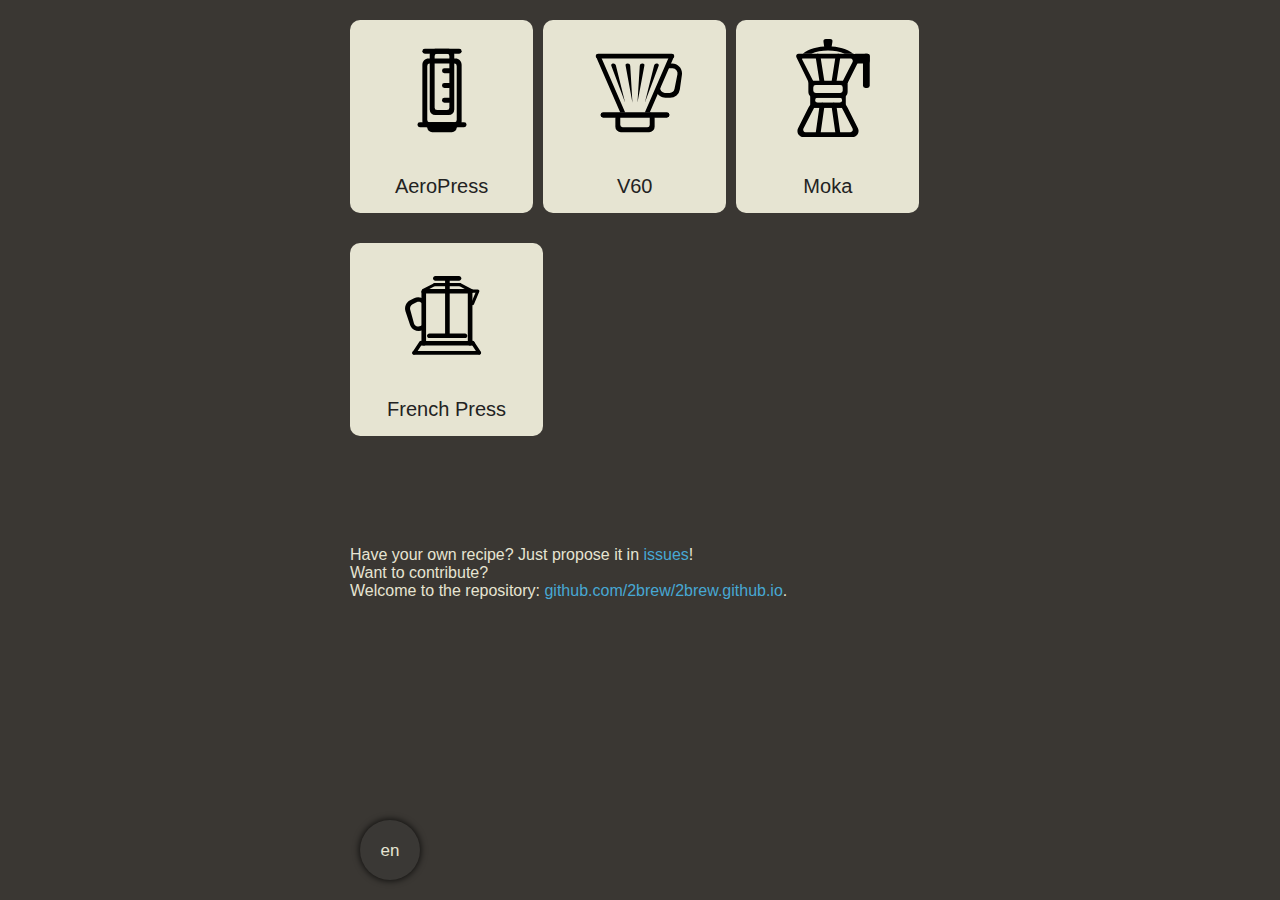
<file: index.html>
<!DOCTYPE html>
<html lang="en">
<head>
	<meta charset='utf-8'>
	<meta name='viewport' content='width=device-width,initial-scale=1'>

	<title>2 Brew</title>

	<link rel='icon' type='image/png' href='/public/favicon.png'>
	<link rel='stylesheet' href='/public/global.css'>
	<link rel='stylesheet' href='/public/build/bundle.css'>
	<link rel="manifest" href="manifest.json">

	<script defer src='/public/build/bundle.js'></script>
	<script>
		if ('serviceWorker' in navigator) {
			navigator.serviceWorker.register('service-worker.js');
		}
	</script>
</head>

<body>
</body>
</html>
</file>
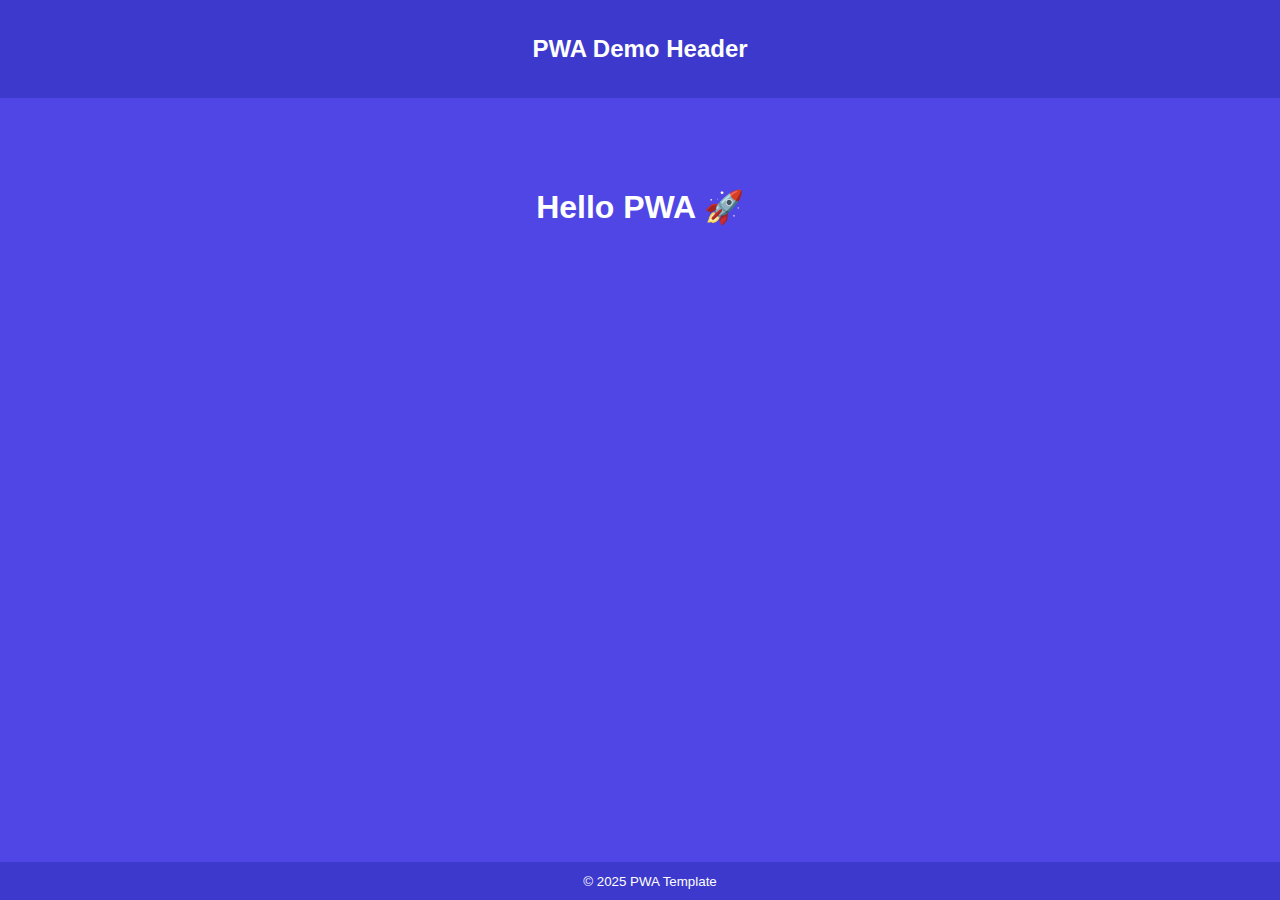
<file: pwa_template_partials/index.html>
<!DOCTYPE html>
<html lang="id">
<head>
<meta charset="UTF-8">
<meta name="viewport" content="width=device-width, initial-scale=1.0">
<link rel="manifest" href="manifest.json">
<meta name="mobile-web-app-capable" content="yes">
<meta name="apple-mobile-web-app-capable" content="yes">
<meta name="theme-color" content="#4F46E5">
<title>PWA Template Responsif</title>
<style>
body { font-family: sans-serif; text-align: center; color: white; background: #4F46E5; margin:0; padding-bottom:60px; }
main { margin-top: 10vh; }
</style>
</head>
<body>
  <div id="header"></div>
  <main>
    <h1>Hello PWA 🚀</h1>
  </main>
  <div id="footer"></div>

<script src="js/include.js"></script>
<script src="js/register-sw.js"></script>
</body>
</html>
</file>
<file: public/global.css>
:root {
	/* --default-text-color: #faf8ea; */
	--default-text-color: #222;
	--second-text-color: #e6e4d2;
	--default-bg-color: #3a3733;
	--default-box-color: #e6e4d2;
	--hover-box-color: #dbd8b9;
	--second-box-color: #3a3835;
	--water-color: #47a8d4;
	--error-color: #f35c5c;
	--active-color: #80af29;
	--shadow-color: rgba(0,0,0,0.7);
}

/* RESET */

html, body, div, span, applet, object, iframe,
h1, h2, h3, h4, h5, h6, p, blockquote, pre,
a, abbr, acronym, address, big, cite, code,
del, dfn, em, img, ins, kbd, q, s, samp,
small, strike, strong, sub, sup, tt, var,
b, u, i, center,
dl, dt, dd, ol, ul, li,
fieldset, form, label, legend,
table, caption, tbody, tfoot, thead, tr, th, td,
article, aside, canvas, details, embed,
figure, figcaption, footer, header, hgroup,
menu, nav, output, ruby, section, summary,
time, mark, audio, video {
	margin: 0;
	padding: 0;
	border: 0;
	font-size: 100%;
	font: inherit;
	vertical-align: baseline;
}

a {
	text-decoration: none;
	color: var(--default-text-color);
}

svg {
	width: 100%;
	height: 100%;
}

/* Global styles: */

html, body {
	position: relative;
	width: 100%;
	height: 100%;
	margin: 0;
	padding: 0;
	box-sizing: border-box;
}

body {
	background: var(--default-bg-color);
	color: var(--default-text-color);
	font-family: Roboto, Oxygen-Sans, Ubuntu, Cantarell, "Helvetica Neue", sans-serif;
}
div {
	box-sizing: border-box;
}

.bb {
	box-shadow: 0px 0px 6px 1px var(--shadow-color);
	background-color: var(--second-box-color);
	border-radius: 10px;
	color: var(--second-text-color);
}

.b, .bh {
	/* box-shadow: 0px 0px 6px 1px var(--shadow-color); */
	background-color: var(--default-box-color);
	border-radius: 10px;
}
.bh:hover, .bh:active {
	background-color: var(--hover-box-color);
}
</file>
<file: public/build/bundle.css>
.page.svelte-1w4h5f0{max-width:600px;margin:0 auto;padding:0 10px;position:relative;min-height:100%}
.back.svelte-11d0r1b.svelte-11d0r1b{width:100%;display:flex}.back.svelte-11d0r1b .back-button.svelte-11d0r1b{float:left;display:flex;justify-content:center;padding:15px 0;min-width:60px;margin:20px 5px 10px 0;text-decoration:none}.back-button.no-margin.svelte-11d0r1b.svelte-11d0r1b{margin:0}
.error.svelte-bagxe1{color:var(--error-color);background:#5a1313;width:100%;padding:20px 30px;margin:5px 0;border-radius:10px}.heading.svelte-bagxe1{font-size:18px;font-weight:bold}.info.svelte-bagxe1{margin-top:10px}
.spinner.svelte-p3awft.svelte-p3awft{width:70px;text-align:center;position:absolute;left:50%;top:50%;margin-left:-35px;margin-top:-6px}.spinner.svelte-p3awft>div.svelte-p3awft{width:18px;height:18px;background-color:var(--default-box-color);border-radius:100%;display:inline-block;-webkit-animation:svelte-p3awft-sk-bouncedelay 1.4s infinite ease-in-out both;animation:svelte-p3awft-sk-bouncedelay 1.4s infinite ease-in-out both}.spinner.svelte-p3awft .bounce1.svelte-p3awft{-webkit-animation-delay:-0.32s;animation-delay:-0.32s}.spinner.svelte-p3awft .bounce2.svelte-p3awft{-webkit-animation-delay:-0.16s;animation-delay:-0.16s}@-webkit-keyframes svelte-p3awft-sk-bouncedelay{0%,80%,100%{-webkit-transform:scale(0) }40%{-webkit-transform:scale(1.0) }}@keyframes svelte-p3awft-sk-bouncedelay{0%,80%,100%{-webkit-transform:scale(0);transform:scale(0)}40%{-webkit-transform:scale(1.0);transform:scale(1.0)}}
.item.svelte-tkow9t.svelte-tkow9t{width:33.3%;box-sizing:border-box;padding:10px 10px 10px 0;float:left;margin-top:10px;position:relative}.item.svelte-tkow9t.svelte-tkow9t:last-of-type{padding-right:0}.system-button.svelte-tkow9t.svelte-tkow9t{display:flex;text-decoration:none;flex-direction:column;align-items:center}.system-icon.svelte-tkow9t.svelte-tkow9t{width:12vh;margin:14px;display:block}.system-name.svelte-tkow9t.svelte-tkow9t{color:var(--default-text-color);text-align:center;display:block;font-size:20px;padding:15px 0}.lang.svelte-tkow9t.svelte-tkow9t{display:none;position:absolute;width:60px;height:60px;border-radius:30px;bottom:20px;display:flex;justify-content:center;align-items:center;appearance:none;left:20px;cursor:pointer;text-align:center;font-size:17px;border:none}.author-info.svelte-tkow9t.svelte-tkow9t{width:100%;color:var(--second-text-color);margin-top:100px;float:left}.author-info.svelte-tkow9t a.svelte-tkow9t{color:var(--water-color)}
.recipe-button.svelte-vnbhl3{width:100%;padding:15px 10px;margin:10px 0;text-decoration:none;display:flex;justify-content:flex-start;box-sizing:border-box}.recipe-icon.svelte-vnbhl3{width:50px;height:50px;margin-right:10px
  }.recipe-icon.inverted.svelte-vnbhl3{transform:rotate(180deg)}.recipe-data.svelte-vnbhl3{min-height:50px;flex-grow:1}.recipe-name.svelte-vnbhl3{font-size:18px}.recipe-ingridients.svelte-vnbhl3{font-size:13px;margin-top:10px;line-height:1.5}i.svelte-vnbhl3{display:block;height:14px;width:14px;float:left;margin-top:2px;margin-right:8px}.ingridient-data.svelte-vnbhl3{float:left;margin-right:15px}
.back-container.svelte-gytla1.svelte-gytla1{float:left;width:20%}.timer-wrapper.svelte-gytla1.svelte-gytla1{display:flex;justify-content:center;margin-top:20px;position:relative}.timer.svelte-gytla1.svelte-gytla1{width:50%;border-radius:50%;box-shadow:0 0 60px -10px #3e2000;background-color:var(--default-box-color);position:relative;cursor:pointer;overflow:hidden}.timer-button.svelte-gytla1.svelte-gytla1{width:23vw;max-width:140px}.timer.svelte-gytla1.svelte-gytla1:after{content:"";display:block;padding-bottom:100%}.timer-content.svelte-gytla1.svelte-gytla1{z-index:2}.water-level.svelte-gytla1.svelte-gytla1{width:100%;height:0%;background-color:var(--water-color);position:absolute;bottom:0%;z-index:1;transition:height 1s;transition-timing-function:linear}.step-water.svelte-gytla1.svelte-gytla1{color:var(--water-color)}.step-water.inverted.svelte-gytla1.svelte-gytla1{color:var(--second-text-color)}.actions.svelte-gytla1.svelte-gytla1{position:absolute;height:60px;width:60px;display:flex;align-items:center;justify-content:center;border-radius:50%;cursor:pointer}.next-step.svelte-gytla1.svelte-gytla1{right:0;top:50%;margin-top:-30px}.stop.svelte-gytla1.svelte-gytla1{left:0;bottom:10px}.timer-water.svelte-gytla1.svelte-gytla1{color:var(--water-color);left:0;align-items:flex-start;font-size:30px;justify-content:flex-start}.actions.svelte-gytla1 i.svelte-gytla1{width:25px;height:25px}.timer-bottom.svelte-gytla1.svelte-gytla1{position:absolute;bottom:5%;left:50%;width:15%;margin-left:-7.5%;z-index:2}.timer-top.svelte-gytla1.svelte-gytla1{position:absolute;top:6%;width:100%;text-align:center;z-index:2}.timer-content.svelte-gytla1.svelte-gytla1{position:absolute;width:100%;height:100%;display:flex;justify-content:center;align-items:center}.counter.svelte-gytla1.svelte-gytla1{font-size:72px;height:150px;padding-top:30px}.steps.svelte-gytla1.svelte-gytla1{margin-top:20px}.step.svelte-gytla1.svelte-gytla1{width:100%;padding:15px 10px;margin:10px 0;text-decoration:none;display:flex;justify-content:space-between}.step.active.svelte-gytla1.svelte-gytla1{background:var(--active-color)}.step-type.svelte-gytla1.svelte-gytla1,.step-time.svelte-gytla1.svelte-gytla1{display:flex;justify-content:space-between;align-items:center}.step-type.svelte-gytla1.svelte-gytla1{min-width:150px;justify-content:flex-start}.step-icon.svelte-gytla1.svelte-gytla1{margin:0 10px;display:flex;justify-content:center;align-items:center}.step-amount.svelte-gytla1.svelte-gytla1{display:flex;align-items:center;justify-content:flex-start;font-size:13px;flex-grow:1;padding-left:5px}.step-type.svelte-gytla1 .step-icon.svelte-gytla1{width:30px}.step-time.svelte-gytla1 .step-icon.svelte-gytla1{width:15px}.recipe-notes.svelte-gytla1.svelte-gytla1,.recipe-title.svelte-gytla1.svelte-gytla1{width:100%;color:var(--second-text-color);margin:10px 0}.recipe-notes.svelte-gytla1.svelte-gytla1{font-size:11px}.recipe-title.svelte-gytla1.svelte-gytla1{font-size:20px;padding-top:10px}.recipe-info.svelte-gytla1.svelte-gytla1{display:flex;width:78%;flex-direction:row;align-items:center;justify-content:flex-start;margin-top:20px;min-height:49px;flex-flow:wrap;padding-left:2%}.recipe-pad.svelte-gytla1.svelte-gytla1{width:30%;min-height:25px;color:var(--second-text-color);display:flex;align-items:center;justify-content:flex-start;font-size:14px}.recipe-pad.recipe-grind.svelte-gytla1.svelte-gytla1{width:36%}.recipe-pad.svelte-gytla1.svelte-gytla1 svg g,.recipe-pad.svelte-gytla1.svelte-gytla1 svg path{fill:var(--default-box-color)}.recipe-pad.svelte-gytla1 i.svelte-gytla1{width:15px;display:block;height:15px;margin-right:5px}

/*# sourceMappingURL=bundle.css.map */
</file>
